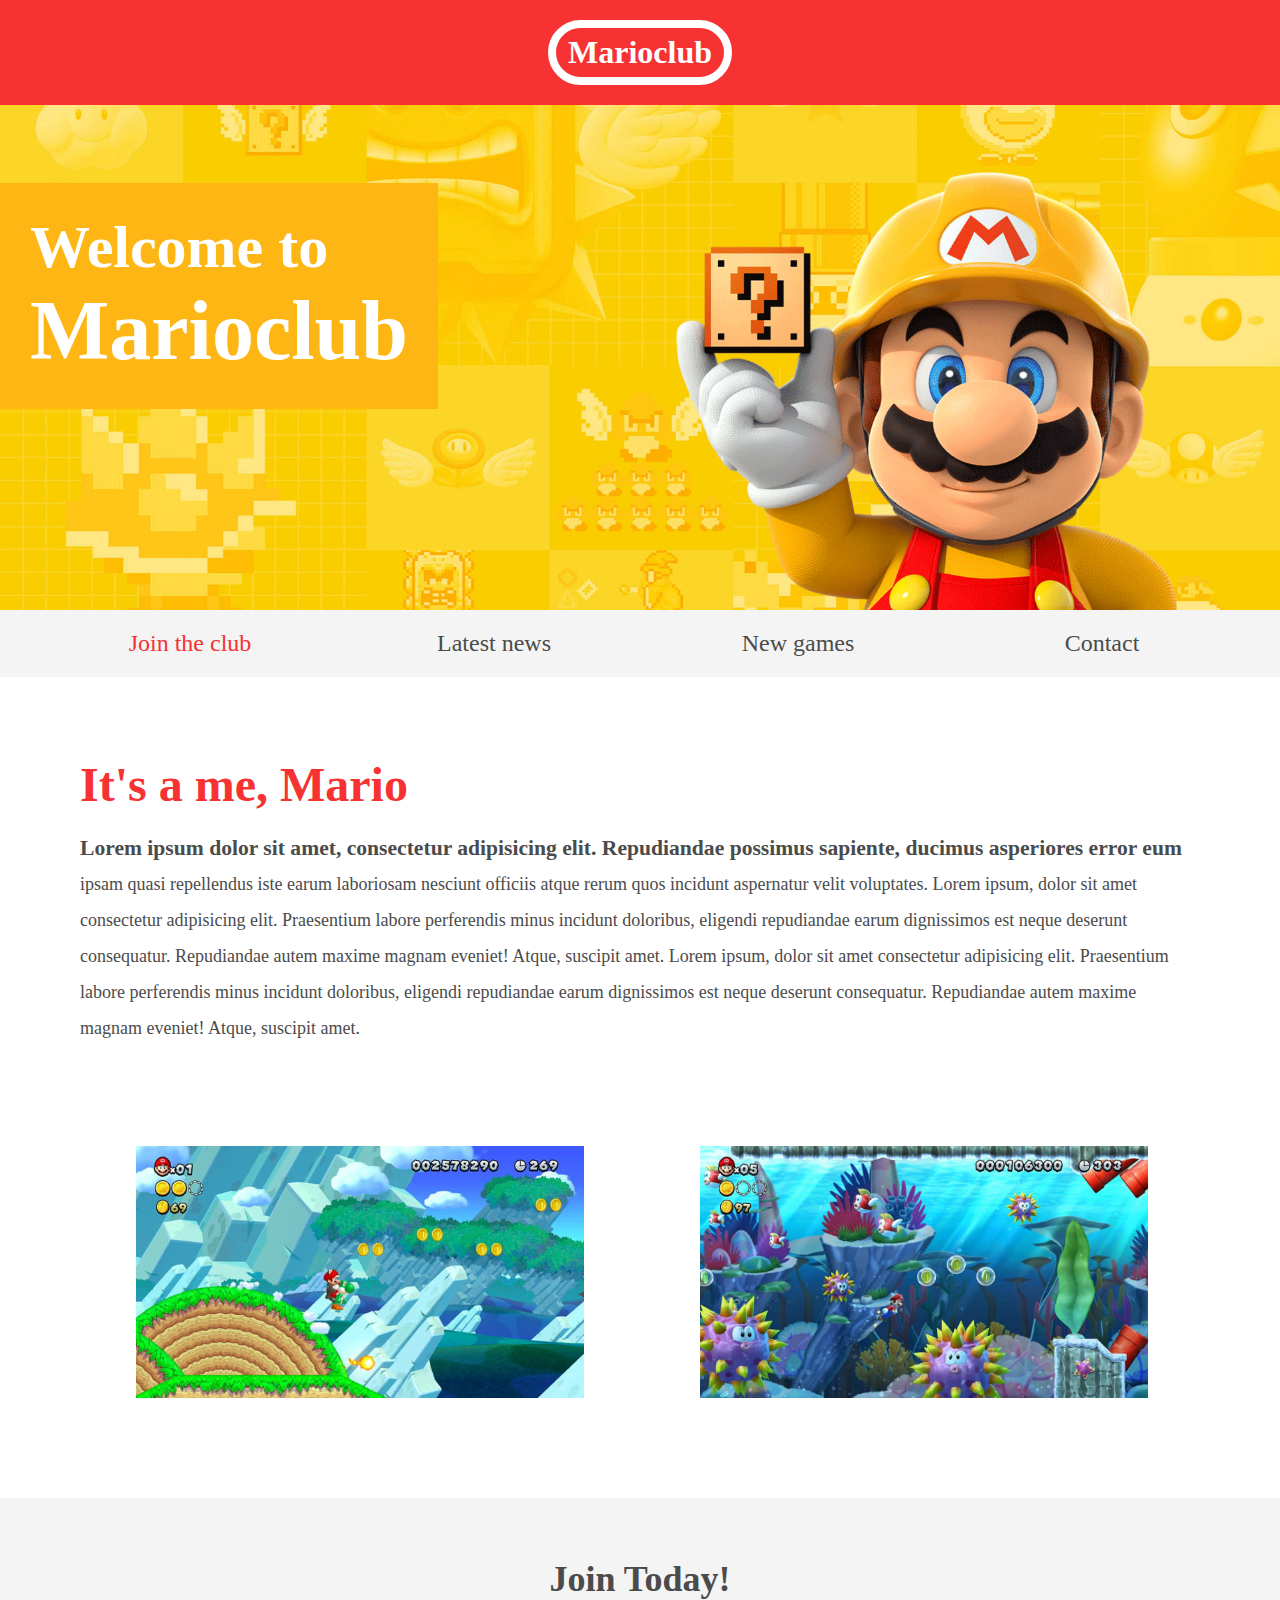
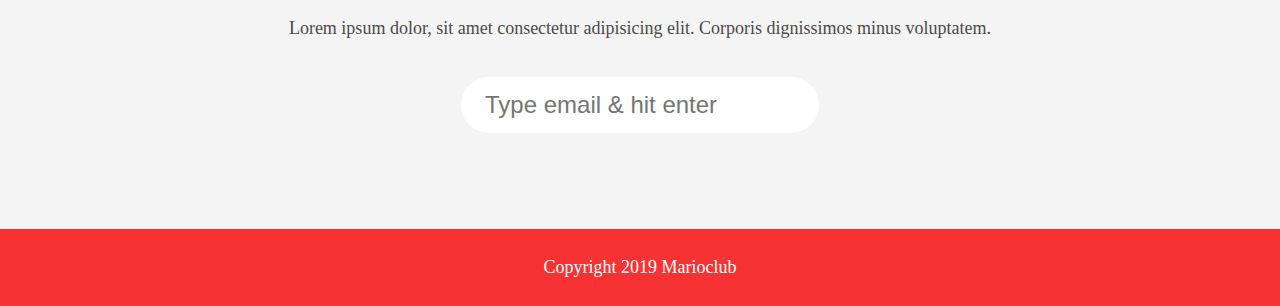
<file: index.html>
<html lang="en">
<head>
  <meta name="viewport" content="width=device-width, initial-scale=1.0">
  <link rel="stylesheet" href="style.css">
  <title>Marioclub</title>
</head>
<body>
  <header>
    <h1>Marioclub</h1>
  </header>
  <section class="banner">
    <img src="img/banner.png" alt="marioclub welcome banner">
    <div class="welcome">
      <h2>Welcome to <br><span>Marioclub</span></h2>
    </div>
  </section>
  <nav class="main-nav">
    <ul>
      <li><a href="/join.html" class="join">Join the club</a></li>
      <li><a href="/news.html">Latest news</a></li>
      <li><a href="/games.html">New games</a></li>
      <li><a href="/contact.html">Contact</a></li>
    </ul>
  </nav>
  <main>
    <article>
      <h2>It's a me, Mario</h2>
      <p>Lorem ipsum dolor sit amet, consectetur adipisicing elit. Repudiandae possimus sapiente, ducimus asperiores error eum ipsam quasi repellendus iste earum laboriosam nesciunt officiis atque rerum quos incidunt aspernatur velit voluptates. Lorem ipsum, dolor sit amet consectetur adipisicing elit. Praesentium labore perferendis minus incidunt doloribus, eligendi repudiandae earum dignissimos est neque deserunt consequatur. Repudiandae autem maxime magnam eveniet! Atque, suscipit amet. Lorem ipsum, dolor sit amet consectetur adipisicing elit. Praesentium labore perferendis minus incidunt doloribus, eligendi repudiandae earum dignissimos est neque deserunt consequatur. Repudiandae autem maxime magnam eveniet! Atque, suscipit amet.</p>
    </article>
    <ul class="images">
      <li><img src="img/thumb-1.png" alt="mario thumbnail 1"></li>
      <li><img src="img/thumb-2.png" alt="mario thumbnail 2"></li>
    </ul>
  </main>
  <section class="join">
    <h2>Join Today!</h2>
    <p>Lorem ipsum dolor, sit amet consectetur adipisicing elit. Corporis dignissimos minus voluptatem.</p>
    <form>
      <input type="email" name="email" placeholder="Type email & hit enter" required>
    </form>
  </section>
  <footer>
    <p class="copyright">Copyright 2019 Marioclub</p>
  </footer>
</body>
</html>
</file>
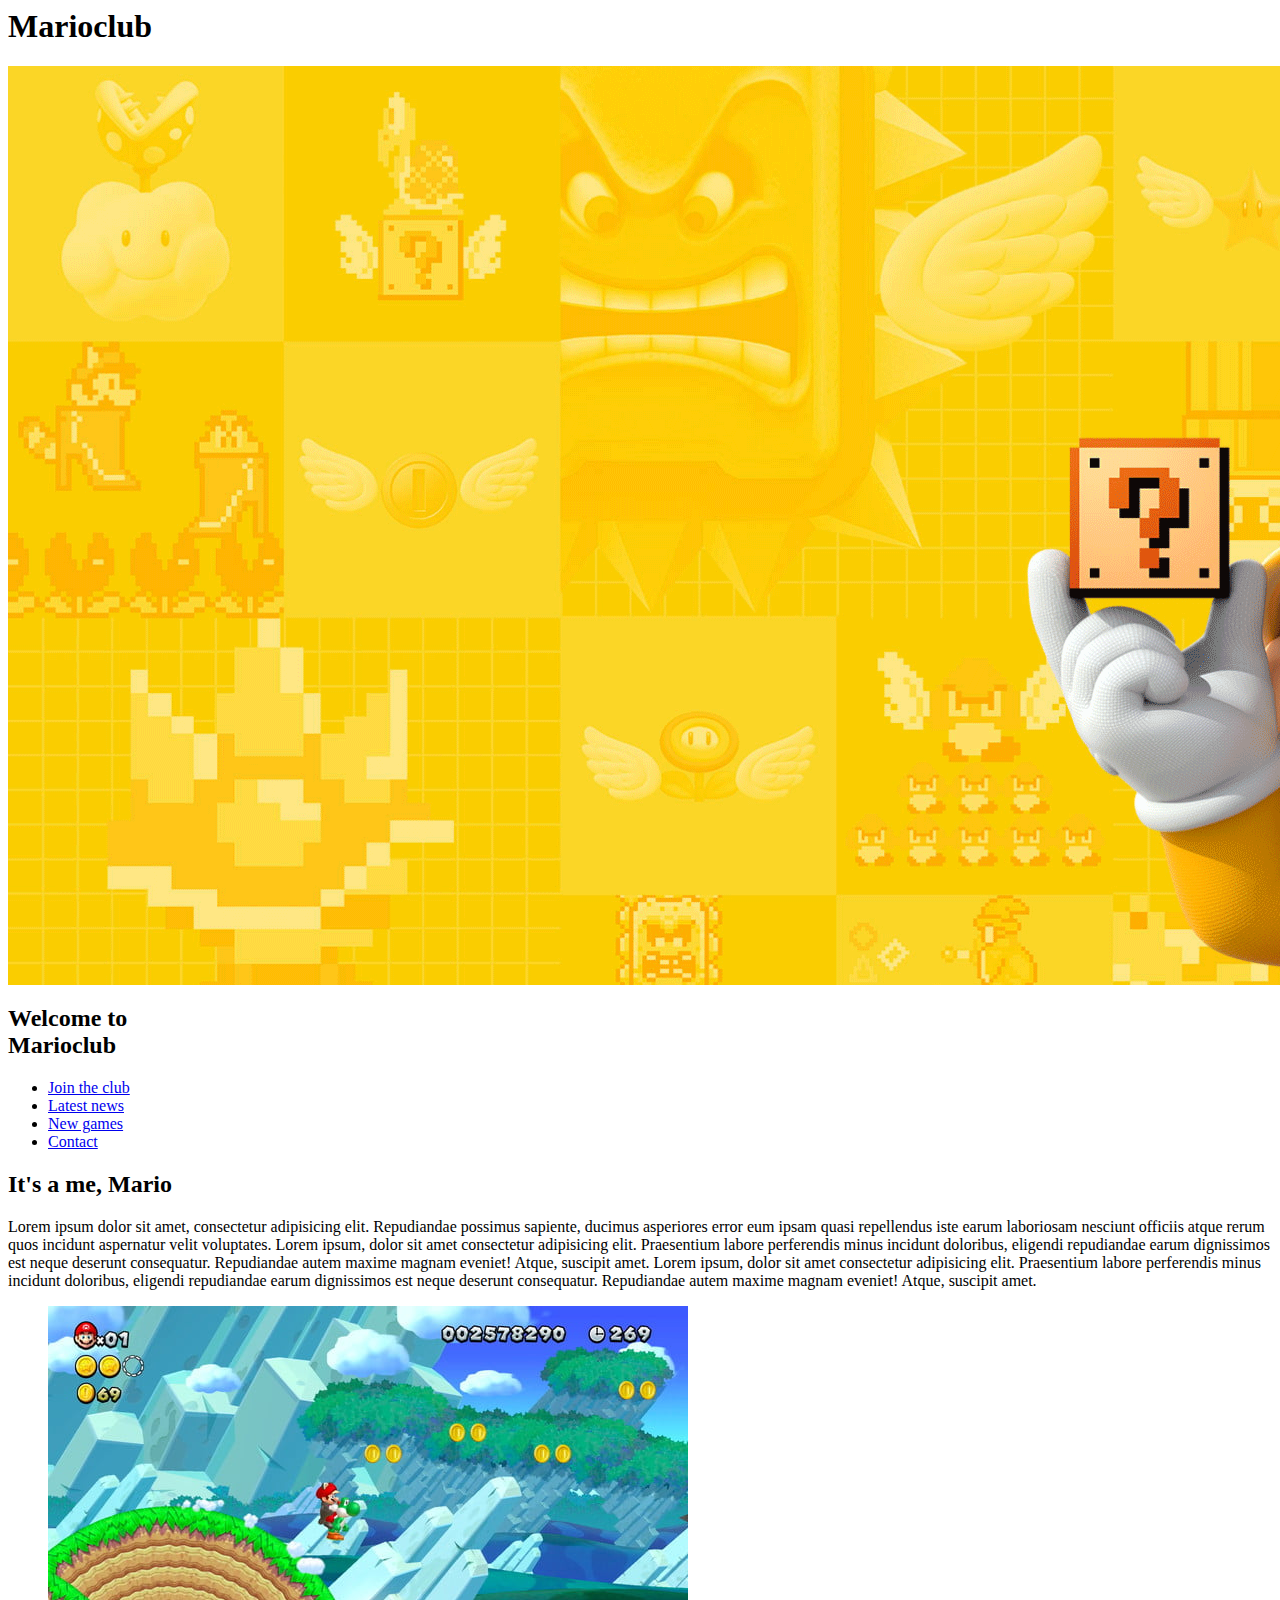
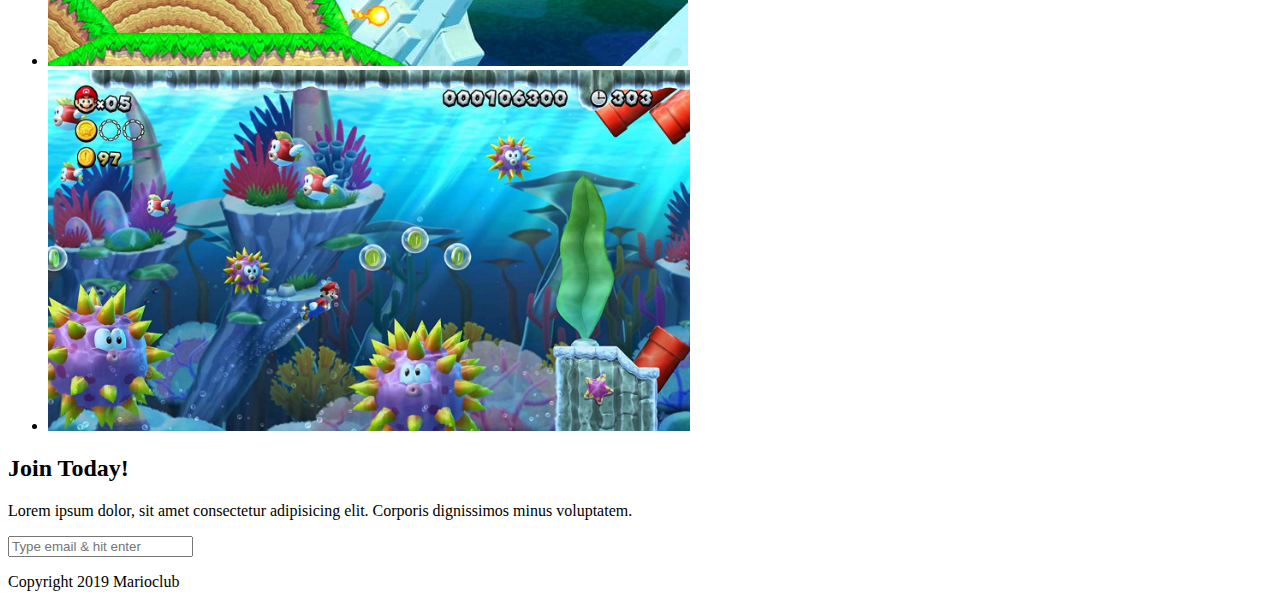
<file: Mindex.html>
<html lang="en">
<head>
  <meta name="viewport" content="width=device-width, initial-scale=1.0">
  <link rel="Mstylesheet" href="/Mstyles.css">
  <title>Marioclub</title>
</head>
<body>
  <header>
    <h1>Marioclub</h1>
  </header>
  <section class="banner">
    <img src="img/banner.png" alt="marioclub welcome banner">
    <div class="welcome">
      <h2>Welcome to <br><span>Marioclub</span></h2>
    </div>
  </section>
  <nav class="main-nav">
    <ul>
      <li><a href="/join.html" class="join">Join the club</a></li>
      <li><a href="/news.html">Latest news</a></li>
      <li><a href="/games.html">New games</a></li>
      <li><a href="/contact.html">Contact</a></li>
    </ul>
  </nav>
  <main>
    <article>
      <h2>It's a me, Mario</h2>
      <p>Lorem ipsum dolor sit amet, consectetur adipisicing elit. Repudiandae possimus sapiente, ducimus asperiores error eum ipsam quasi repellendus iste earum laboriosam nesciunt officiis atque rerum quos incidunt aspernatur velit voluptates. Lorem ipsum, dolor sit amet consectetur adipisicing elit. Praesentium labore perferendis minus incidunt doloribus, eligendi repudiandae earum dignissimos est neque deserunt consequatur. Repudiandae autem maxime magnam eveniet! Atque, suscipit amet. Lorem ipsum, dolor sit amet consectetur adipisicing elit. Praesentium labore perferendis minus incidunt doloribus, eligendi repudiandae earum dignissimos est neque deserunt consequatur. Repudiandae autem maxime magnam eveniet! Atque, suscipit amet.</p>
    </article>
    <ul class="images">
      <li><img src="img/thumb-1.png" alt="mario thumbnail 1"></li>
      <li><img src="img/thumb-2.png" alt="mario thumbnail 2"></li>
    </ul>
  </main>
  <section class="join">
    <h2>Join Today!</h2>
    <p>Lorem ipsum dolor, sit amet consectetur adipisicing elit. Corporis dignissimos minus voluptatem.</p>
    <form>
      <input type="email" name="email" placeholder="Type email & hit enter" required>
    </form>
  </section>
  <footer>
    <p class="copyright">Copyright 2019 Marioclub</p>
  </footer>
</body>
</html>
</file>
<file: style.css>
body, ul, li, h1, h2, a{
    margin: 0;
    padding: 0;
    font-family: tahoma;
  }
  p{
    font-size: 18px;
  }
  header{
    background-color: #F63232;
    padding: 20px 0;
    text-align: center;
    position: fixed;
    width: 100%;
    top: 0;
    left: 0;
    z-index: 1;
  }
  header h1{
    color: white;
    border: 8px solid white;
    display: inline-block;
    padding: 6px 12px;
    border-radius: 36px;
  }
  .banner{
    position: relative;
  }
  .banner img{
    max-width: 100%;
  }
  .banner .welcome{
    background:#FEB614;
    color: white;
    padding: 30px;
    font-size: 60px;
    position: absolute;
    left: 0;
    top: 30%;
  } 
  .banner .welcome span{
    font-size: 1.4em;
  }
  nav{
    background: #F4F4F4;
    padding: 20px;
    position: sticky;
    top: 106px;
    z-index: 1;
  }
  nav ul{
    white-space: nowrap;
    max-width: 1200px;
    margin: 0 auto;
    text-align: center;
  }
  nav li{
    width: 25%;
    display: inline-block;
    font-size: 24px;
  }
  nav li a{
    text-decoration: none;
    color: #4B4B4B;
  }
  nav li a:hover{
    text-decoration: underline;
  }
  nav li a.join{
    color: #F63232;
  }
  main{
    max-width: 100%;
    width: 1200px;
    margin: 80px auto;
    padding: 0 40px;
    box-sizing: border-box;
  }
  article h2{
    color: #F63232;
    font-size: 48px;
  }
  article p{
    line-height: 2em;
    color: #4B4B4B;
  }
  article p::first-line{
    font-weight: bold;
    font-size: 1.2em;
  }
  .images{
    text-align: center;
    margin: 80px 0;
    white-space: nowrap;
  }
  .images li{
    display: inline-block;
    list-style-type: none;
    width: 40%;
    margin: 20px 5%;
    position: relative;
  }
  .images li:hover{
    top: -4px;
  }
  .images li img{
    max-width: 100%;
  }
  section.join{
    background: #F4F4F4;
    text-align: center;
    padding: 60px 20px;
    color: #4B4B4B;
  }
  section.join h2{
    font-size: 36px;
  }
  form input{
    margin: 20px 0;
    padding: 10px 20px;
    font-size: 24px;
    border-radius: 28px;
    border: 4px solid white;
  }
  form input:focus{
    border: 4px dashed #4B4B4B;
    outline: none;
  }
  form input:valid{
    border: 4px solid #71d300;
  }
  footer{
    background: #F63232;
    color: white;
    padding: 10px;
    text-align: center;
  }
  
  /* responsive styles */
  
  @media screen and (max-width: 1400px){
  
    .banner .welcome{
      font-size: 40px;
    }
  
  }
  
  @media screen and (max-width: 960px){
  
    .banner .welcome{
      font-size: 28px;
    }
    nav li{
      font-size: 18px;
    }
  
  }
  
  @media screen and (max-width: 700px){
  
    .banner .welcome{
      font-size: 20px;
      position: relative;
      text-align: center;
    }
    .banner .welcome br{
      display: none;
    }
    .banner .welcome span{
      font-size: 1em;
    }
    nav li{
      font-size: 18px;
    }
    .images li{
      width: 100%;
      display: block;
      margin: 20px auto;
    }
  
  }
  
  @media screen and (max-width: 560px){
  
    .banner .welcome{
      font-size: 20px;
      position: relative;
      text-align: center;
    }
    .banner .welcome br{
      display: none;
    }
    .banner .welcome span{
      font-size: 1em;
    }
    nav li{
      display: block;
      width: 100%;
      margin: 12px 0;
    }
    article h2{
      font-size: 36px;
    }
    header, nav{
      position: relative;
      top: 0;
    }
    
  
  }
</file>
